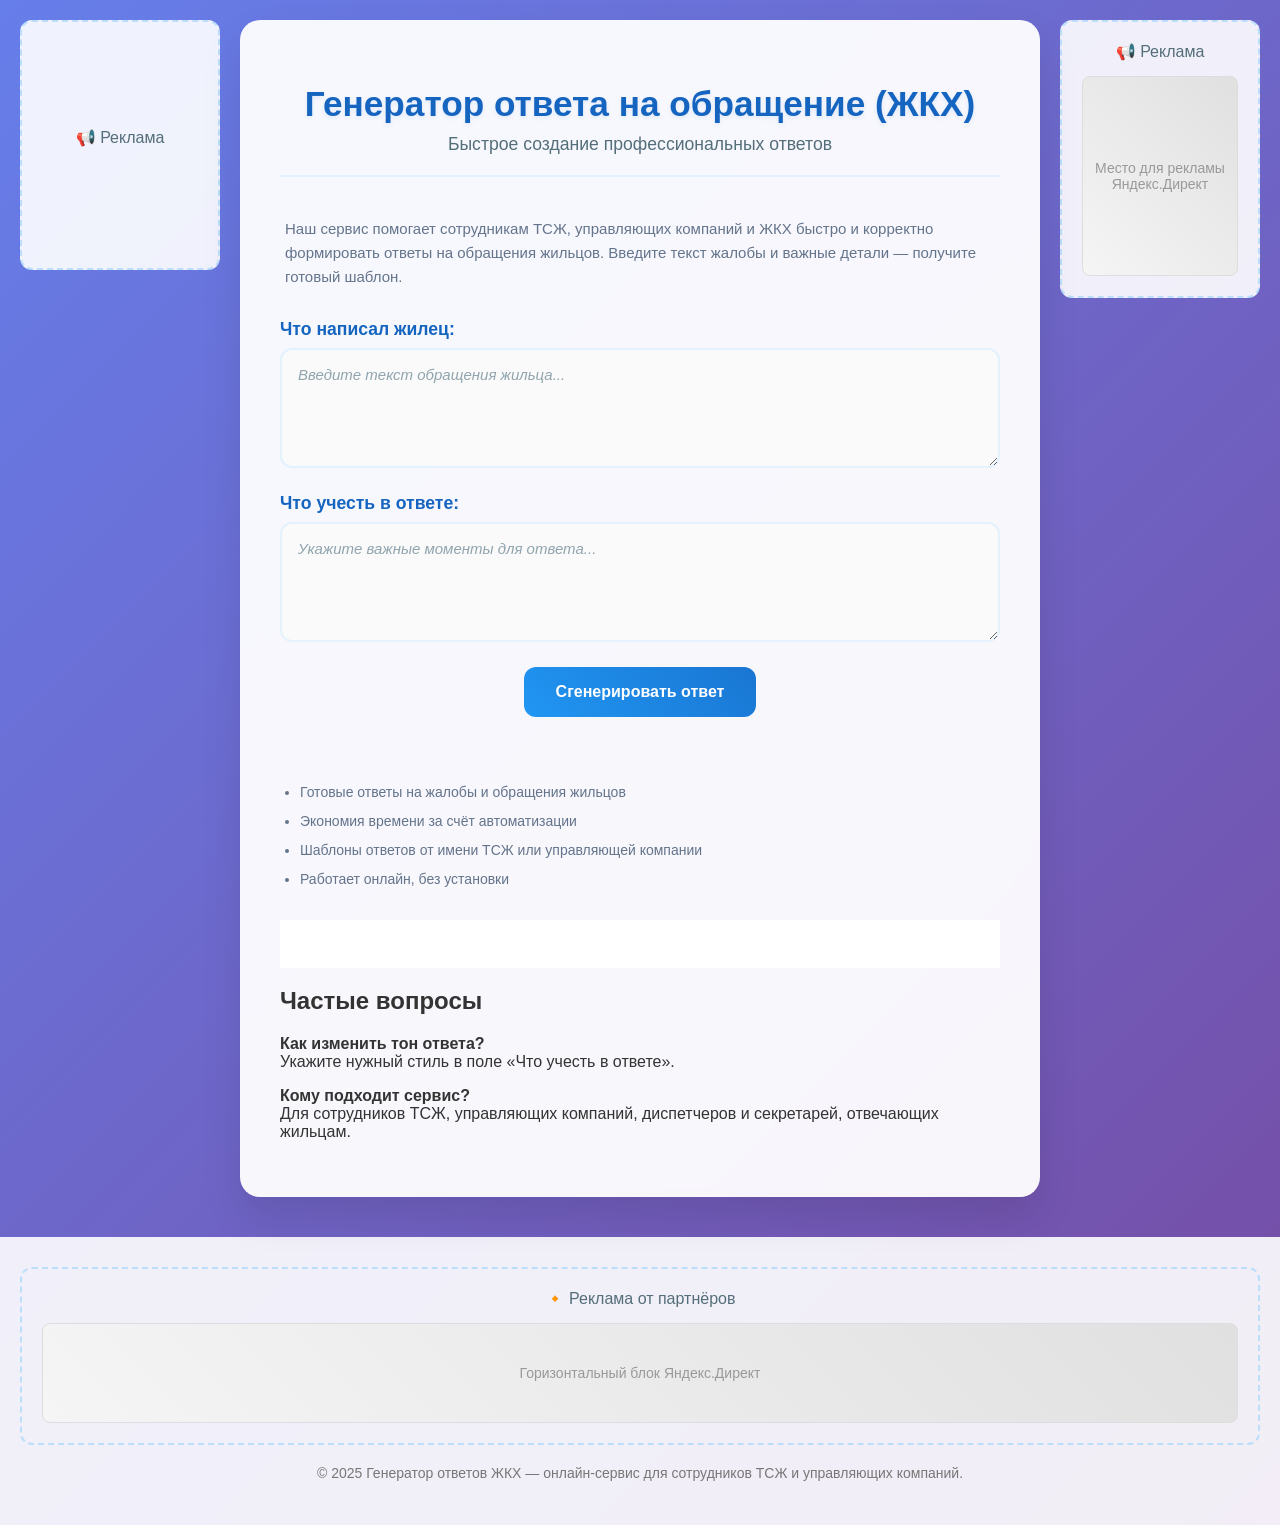
<file: index.html>
<!DOCTYPE html>
<html lang="ru">
<head>
  <meta charset="UTF-8" />
  <meta name="viewport" content="width=device-width, initial-scale=1.0" />
  <!-- ✅ SEO: улучшенный title -->
  <title>Ответы на обращения жильцов | Генератор ответов ЖКХ</title>
  <!-- ✅ SEO: мета-описание -->
  <meta name="description" content="Быстрые и корректные ответы на обращения жильцов. Онлайн‑генератор ответов для ТСЖ, управляющих компаний, диспетчеров ЖКХ с помощью нейросети (искусственного интеллекта). Шаблоны, ИИ автоматизация, вежливый стиль." />
  <link rel="stylesheet" href="style.css" />
  <style>
    .intro-text {
      color: #64748b;
      font-size: 15px;
      line-height: 1.6;
      margin-bottom: 30px;
      padding: 0 5px;
    }
    
    .benefits-list {
      color: #64748b;
      font-size: 14px;
      line-height: 1.5;
      margin-top: 65px;
      margin-bottom: 25px;
      padding-left: 20px;
    }
    
    .benefits-list li {
      margin-bottom: 8px;
    }
  </style>
  <!-- Yandex.RTB -->
<script>window.yaContextCb=window.yaContextCb||[]</script>
<script src="https://yandex.ru/ads/system/context.js" async></script>
</head>
<body>
  <div class="main-layout">
    <!-- Левая реклама -->
    <div class="ad-sidebar left-ad">
      <div class="ad-content">
        <p>📢 Реклама</p>


             <!-- Yandex.RTB R-A-15907712-1 -->
      <div id="yandex_rtb_R-A-15907712-1"></div>
      <script>
      window.yaContextCb.push(() => {
          Ya.Context.AdvManager.render({
              "blockId": "R-A-15907712-1",
              "renderTo": "yandex_rtb_R-A-15907712-1"
          })
      })
      </script>


      </div>
    </div>

    <!-- Основной контент -->
    <div class="container">
      <header class="header">
        <h1>Генератор ответа на обращение (ЖКХ)</h1>
        <p class="subtitle">Быстрое создание профессиональных ответов</p>
      </header>

      <!-- ✅ SEO: введение под H1 -->
      <p class="intro-text">
        Наш сервис помогает сотрудникам ТСЖ, управляющих компаний и ЖКХ быстро и корректно формировать ответы на обращения жильцов. Введите текст жалобы и важные детали — получите готовый шаблон.
      </p>

      <form id="jkhForm" class="form">
        <div class="input-group">
          <label for="userInput">Что написал жилец:</label>
          <textarea id="userInput" required placeholder="Введите текст обращения жильца..."></textarea>
        </div>

        <div class="input-group">
          <label for="comments">Что учесть в ответе:</label>
          <textarea id="comments" required placeholder="Укажите важные моменты для ответа..."></textarea>
        </div>

        <button type="submit" class="generate-btn">
          <span class="btn-text">Сгенерировать ответ</span>
        </button>
      </form>

      <!-- ✅ SEO: преимущества перед загрузкой -->
      <ul class="benefits-list">
        <li>Готовые ответы на жалобы и обращения жильцов</li>
        <li>Экономия времени за счёт автоматизации</li>
        <li>Шаблоны ответов от имени ТСЖ или управляющей компании</li>
        <li>Работает онлайн, без установки</li>
      </ul>

      <div id="loading" class="loading" style="display: none;">
        <div class="loading-spinner"></div>
        <span>Обработка запроса...</span>
      </div>

      <div class="output-wrapper">
        <div class="output-header" id="outputHeader" style="display: none;">
          <h3>Сгенерированный ответ:</h3>
          <button id="copyBtn" class="copy-btn" onclick="copyToClipboard()">📋 Копировать</button>
        </div>
        <div id="output" class="output-text"></div>
      </div>

      <!-- ✅ SEO: FAQ-пояснения после вывода -->
      <div class="faq">
        <h2>Частые вопросы</h2>
        <p><strong>Как изменить тон ответа?</strong><br> Укажите нужный стиль в поле «Что учесть в ответе».</p>
        <p><strong>Кому подходит сервис?</strong><br> Для сотрудников ТСЖ, управляющих компаний, диспетчеров и секретарей, отвечающих жильцам.</p>
      </div>
    </div>

    <!-- Правая реклама -->
    <div class="ad-sidebar right-ad">
      <div class="ad-content">
        <p>📢 Реклама</p>
        <div class="yandex-ad-placeholder"></div>
      </div>
    </div>
  </div>

  <!-- ✅ SEO: футер с ключевыми фразами -->
  <footer class="footer">
    <div class="footer-content">
      <div class="footer-ad">
        <p>🔸 Реклама от партнёров</p>
        <div class="yandex-ad-horizontal"></div>
      </div>
      <p style="font-size:14px; color:#777; text-align:center; margin-top:20px;">
        © 2025 Генератор ответов ЖКХ — онлайн‑сервис для сотрудников ТСЖ и управляющих компаний.
      </p>
    </div>
  </footer>

  <script>
    // ... (ваш существующий скрипт copyToClipboard и observer остаётся без изменений)
  </script>
  <script src="script.js"></script>
</body>
</html>
</file>
<file: style.css>
* {
  box-sizing: border-box;
}

body {
  font-family: 'Segoe UI', Tahoma, Geneva, Verdana, sans-serif;
  background: linear-gradient(135deg, #667eea 0%, #764ba2 100%);
  margin: 0;
  padding: 0;
  min-height: 100vh;
  color: #333;
}

.main-layout {
  display: flex;
  min-height: 100vh;
  max-width: 1400px;
  margin: 0 auto;
  gap: 20px;
  padding: 20px;
}

.container {
  flex: 1;
  max-width: 800px;
  margin: 0 auto;
  padding: 40px;
  background: rgba(255, 255, 255, 0.95);
  border-radius: 20px;
  box-shadow: 0 20px 40px rgba(0, 0, 0, 0.1);
  backdrop-filter: blur(10px);
}

.header {
  text-align: center;
  margin-bottom: 40px;
  padding-bottom: 20px;
  border-bottom: 2px solid #e3f2fd;
}

h1 {
  color: #1565c0;
  font-size: 2.2em;
  margin-bottom: 10px;
  font-weight: 600;
  text-shadow: 0 2px 4px rgba(21, 101, 192, 0.1);
}

.subtitle {
  color: #546e7a;
  font-size: 1.1em;
  margin: 0;
  font-weight: 400;
}

.form {
  display: flex;
  flex-direction: column;
  gap: 25px;
}

.input-group {
  display: flex;
  flex-direction: column;
  gap: 8px;
}

label {
  font-weight: 600;
  color: #1565c0;
  font-size: 1.1em;
  margin: 0;
}

textarea {
  width: 100%;
  padding: 16px;
  font-size: 15px;
  border: 2px solid #e3f2fd;
  border-radius: 12px;
  resize: vertical;
  min-height: 120px;
  font-family: inherit;
  transition: border-color 0.3s ease, box-shadow 0.3s ease;
  background: #fafafa;
}

textarea:focus {
  outline: none;
  border-color: #2196f3;
  box-shadow: 0 0 0 3px rgba(33, 150, 243, 0.1);
  background: white;
}

textarea::placeholder {
  color: #90a4ae;
  font-style: italic;
}

.generate-btn {
  padding: 16px 32px;
  font-size: 16px;
  font-weight: 600;
  background: linear-gradient(45deg, #2196f3, #1976d2);
  color: white;
  border: none;
  border-radius: 12px;
  cursor: pointer;
  transition: all 0.3s ease;
  align-self: center;
  min-width: 200px;
  position: relative;
  overflow: hidden;
}

.generate-btn:hover {
  background: linear-gradient(45deg, #1976d2, #1565c0);
  transform: translateY(-2px);
  box-shadow: 0 8px 20px rgba(33, 150, 243, 0.3);
}

.generate-btn:active {
  transform: translateY(0);
}

.loading {
  display: flex;
  align-items: center;
  justify-content: center;
  gap: 12px;
  padding: 30px;
  background: linear-gradient(45deg, #e3f2fd, #f3e5f5);
  border-radius: 12px;
  color: #1565c0;
  font-weight: 500;
  font-size: 16px;
  margin-top: 20px;
}

.loading-spinner {
  width: 20px;
  height: 20px;
  border: 2px solid #e3f2fd;
  border-top: 2px solid #2196f3;
  border-radius: 50%;
  animation: spin 1s linear infinite;
}

@keyframes spin {
  0% { transform: rotate(0deg); }
  100% { transform: rotate(360deg); }
}

.output-wrapper {
  margin-top: 30px;
}

.output {
  background: linear-gradient(45deg, #e8f5e8, #e3f2fd);
  border-radius: 0 0 16px 16px;
  overflow: hidden;
  border: 1px solid #bbdefb;
  box-shadow: 0 4px 12px rgba(33, 150, 243, 0.1);
  padding: 24px;
  white-space: pre-line;
  line-height: 1.6;
  font-size: 15px;
  color: #263238;
  background: white;
  margin-top: 0;
  border-top: none;
  border-radius: 0 0 16px 16px;
}

.output-header {
  display: flex;
  justify-content: space-between;
  align-items: center;
  padding: 20px 24px;
  background: linear-gradient(45deg, #2196f3, #1976d2);
  color: white;
  margin: 0;
}

.output-header h3 {
  margin: 0;
  font-size: 1.2em;
  font-weight: 600;
}

.copy-btn {
  padding: 8px 16px;
  font-size: 14px;
  background: #007bff;
  color: white;
  border: none;
  border-radius: 8px;
  cursor: pointer;
  font-weight: 500;
  transition: all 0.3s ease;
}

.copy-btn:hover {
  background: #0056b3;
  transform: scale(1.05);
}

.output-text {
  padding: 24px;
  white-space: pre-line;
  line-height: 1.6;
  font-size: 15px;
  color: #263238;
  background: white;
}

/* Боковые блоки рекламы */
.ad-sidebar {
  width: 200px;
  display: flex;
  flex-direction: column;
  gap: 20px;
}

.left-ad {
  order: -1;
}

.right-ad {
  order: 1;
}

.ad-content {
  background: rgba(255, 255, 255, 0.9);
  border-radius: 12px;
  padding: 20px;
  text-align: center;
  border: 2px dashed #bbdefb;
  min-height: 250px;
  display: flex;
  flex-direction: column;
  justify-content: center;
  align-items: center;
}

.ad-content p {
  color: #546e7a;
  font-weight: 500;
  margin: 0 0 15px 0;
}

.yandex-ad-placeholder {
  width: 100%;
  height: 200px;
  background: linear-gradient(45deg, #f5f5f5, #e0e0e0);
  border-radius: 8px;
  display: flex;
  align-items: center;
  justify-content: center;
  color: #999;
  font-size: 14px;
  border: 1px solid #ddd;
}

.yandex-ad-placeholder::before {
  content: "Место для рекламы Яндекс.Директ";
  text-align: center;
}

/* Подвал */
.footer {
  background: rgba(255, 255, 255, 0.9);
  padding: 30px 20px;
  margin-top: 20px;
}

.footer-content {
  max-width: 1400px;
  margin: 0 auto;
}

.footer-ad {
  text-align: center;
  padding: 20px;
  border: 2px dashed #bbdefb;
  border-radius: 12px;
}

.footer-ad p {
  color: #546e7a;
  font-weight: 500;
  margin: 0 0 15px 0;
}

.yandex-ad-horizontal {
  height: 100px;
  background: linear-gradient(45deg, #f5f5f5, #e0e0e0);
  border-radius: 8px;
  display: flex;
  align-items: center;
  justify-content: center;
  color: #999;
  font-size: 14px;
  border: 1px solid #ddd;
}

.yandex-ad-horizontal::before {
  content: "Горизонтальный блок Яндекс.Директ";
}

/* Адаптивность */
@media (max-width: 1200px) {
  .main-layout {
    flex-direction: column;
    padding: 15px;
  }
  
  .ad-sidebar {
    width: 100%;
    order: 0;
  }
  
  .left-ad {
    order: 0;
  }
  
  .right-ad {
    order: 2;
  }
  
  .container {
    order: 1;
  }
  
  .ad-content {
    min-height: 120px;
    flex-direction: row;
    gap: 20px;
  }
  
  .yandex-ad-placeholder {
    height: 100px;
    flex: 1;
  }
}

@media (max-width: 768px) {
  .container {
    padding: 20px;
    margin: 10px;
  }
  
  h1 {
    font-size: 1.8em;
  }
  
  .subtitle {
    font-size: 1em;
  }
  
  textarea {
    min-height: 100px;
  }
  
  .output-header {
    flex-direction: column;
    gap: 10px;
    text-align: center;
  }
  
  .main-layout {
    padding: 10px;
  }
}
</file>
